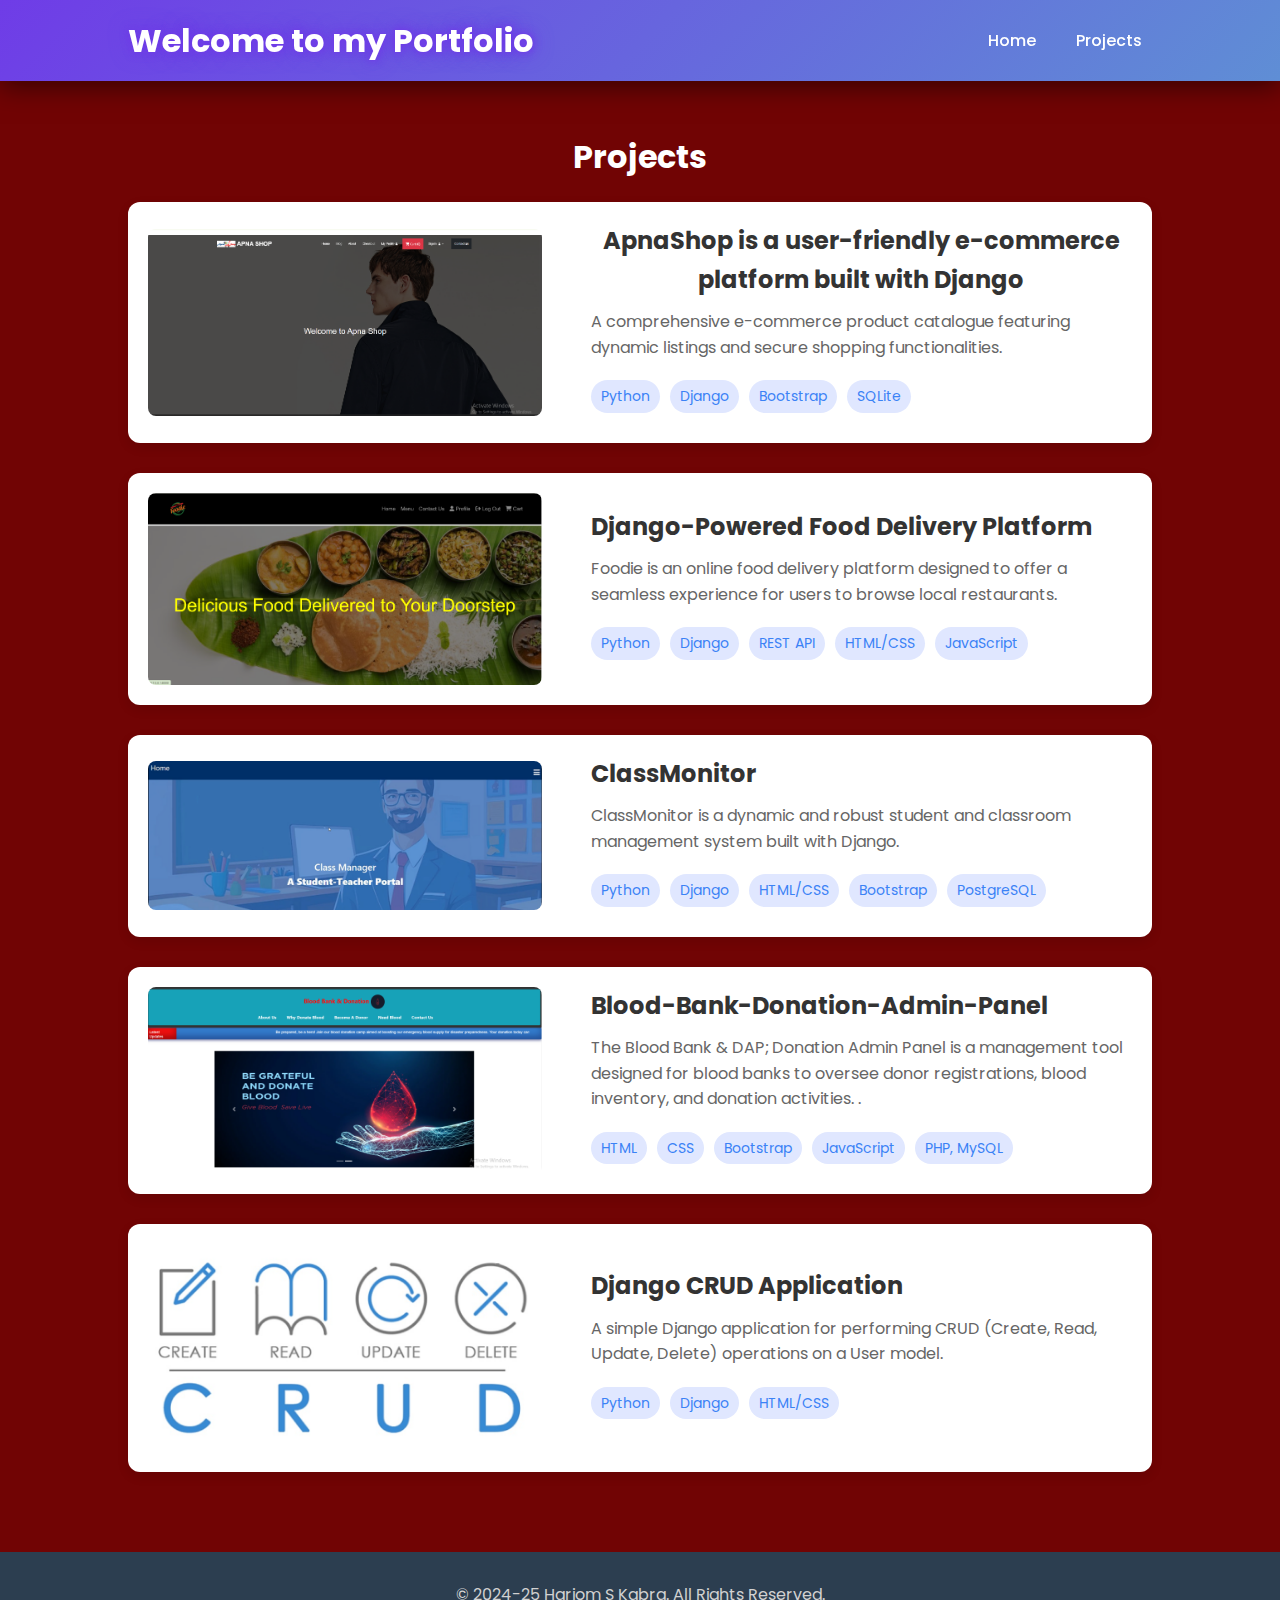
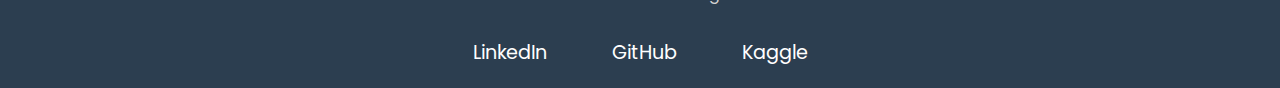
<file: Project.html>
<!DOCTYPE html>
<html lang="en">
<head>
    <meta charset="UTF-8">
    <meta name="viewport" content="width=device-width, initial-scale=1.0">
    <title>Hariom Kabra</title>
    <link rel="stylesheet" href="Home_style.css"> <!-- Link to your CSS file -->
    <link rel="stylesheet" href="Projects_Style.css">
    <link href='https://fonts.googleapis.com/css?family=Poppins' rel='stylesheet'>
</head>
<body>

    <!-- Header Section -->
    <header>
        <div class="header_container">
            <h1 class="logo">Welcome to my Portfolio</h1>
            <nav>
                <ul class="nav-links">
                    <li><a href="index.html">Home</a></li>
                    <!-- <li><a href="#about">About</a></li> -->
                    <li><a href="Project.html">Projects</a></li>
                    <!-- <li><a href="#skills">Skills</a></li> -->
                    <!-- <li><a href="#contact">Contact</a></li> -->
                </ul>
                <div class="hamburger">
                    <span class="bar"></span>
                    <span class="bar"></span>
                    <!-- <span class="bar"></span> -->
                </div>
            </nav>
        </div>
    </header>

    <!-- Projects Section -->
    <section id="projects">
        <div class="container">
            <h2>Projects</h2>
            <a href="https://github.com/Hariomkabra/ApnaShop-Platform" class="project-card" target="_blank">
                <img src="assets/apnashop.png" alt="ApnaShop-Platform"> 
                <div class="project-content">
                    <h3> ApnaShop is a user-friendly e-commerce platform built with Django</h3>
                    <p>A comprehensive e-commerce product catalogue featuring dynamic listings and secure shopping functionalities.</p>
                    <div class="tags">
                        <span>Python</span>
                        <span>Django</span>
                        <span>Bootstrap</span>
                        <span>SQLite </span>
                    </div>
                </div>
            </a>
            
            <a href="https://github.com/Hariomkabra/Online-Foodie" class="project-card" target="_blank">
                <img src="assets/foodis.png" alt="Django-Powered Food Delivery Platform"> 
                <div class="project-content">
                    <h3>Django-Powered Food Delivery Platform </h3>
                    <p>Foodie is an online food delivery platform designed to offer a seamless experience for users to browse local restaurants.</p>
                    <div class="tags">
                        <span>Python</span>
                        <span>Django</span>
                        <span>REST API</span>
                        <span>HTML/CSS</span>
                        <span>JavaScript</span>
                    </div>
                </div>
            </a>
            
    
            <a href="https://github.com/Hariomkabra/ClassMonitor" class="project-card" target="_blank">
                <img src="assets/classmonitor.PNG" alt="ClassMonitor"> <!-- Update the image source with your actual image -->
                <div class="project-content">
                    <h3>ClassMonitor </h3>
                    <p>ClassMonitor is a dynamic and robust student and classroom management system built with Django.</p>
                    <div class="tags">
                        <span>Python</span>
                        <span>Django </span>
                        <span>HTML/CSS</span>
                        <span>Bootstrap</span>
                        <span> PostgreSQL</span>
                    </div>
                </div>
            </a>
            

            <a href="https://github.com/Hariomkabra/Blood-Bank-Donation-Admin-Panel" class="project-card" target="_blank">
                <img src="assets/blood.png" alt="Blood-Bank-Donation-Admin-Panel"> <!-- Update the image source with your actual image -->
                <div class="project-content">
                    <h3>Blood-Bank-Donation-Admin-Panel</h3>
                    <p>The Blood Bank & DAP; Donation Admin Panel is a management tool designed for blood banks to oversee donor registrations, blood inventory, and donation activities. .</p>
                    <div class="tags">

                        <span>HTML</span>
                        <span>CSS</span>
                        <span>Bootstrap</span>
                        <span> JavaScript</span>
                        <span>PHP, MySQL</span>
                    </div>
                </div>
            </a>
            
            <a href="https://github.com/Hariomkabra/CRUD" class="project-card" target="_blank">
                <img src="assets/cred1.jpg" alt="Django CRUD Application" > <!-- Update the image source with your actual image -->
                <div class="project-content">
                    <h3>Django CRUD Application</h3>
                    <p>A simple Django application for performing CRUD (Create, Read, Update, Delete) operations on a User model. </p>
                    <div class="tags">
                        <span>Python</span>
                        <span>Django</span>
                        <span>HTML/CSS</span>
                        
                    </div>
                </div>
            </a>

        </div>
    </section>
    
    
    

    <!-- Footer Section -->
    <footer>
        <div class="container">
            <p>&copy; 2024-25 Hariom S Kabra. All Rights Reserved.</p>
            <ul class="socials">
                <li><a href="https://www.linkedin.com/in/hariom-kabra-7b4a6122a/" target="_blank">LinkedIn</a></li>
                <li><a href="https://github.com/Hariomkabra" target="_blank">GitHub</a></li>
                <li><a href="https://www.kaggle.com/hariomsurajkabra" target="_blank">Kaggle</a></li>
            </ul>
        </div>
    </footer>
    
  
    <!-- Link to external JavaScript file -->
    <script src="header_toggle.js"></script>
</body>
</html>
</file>
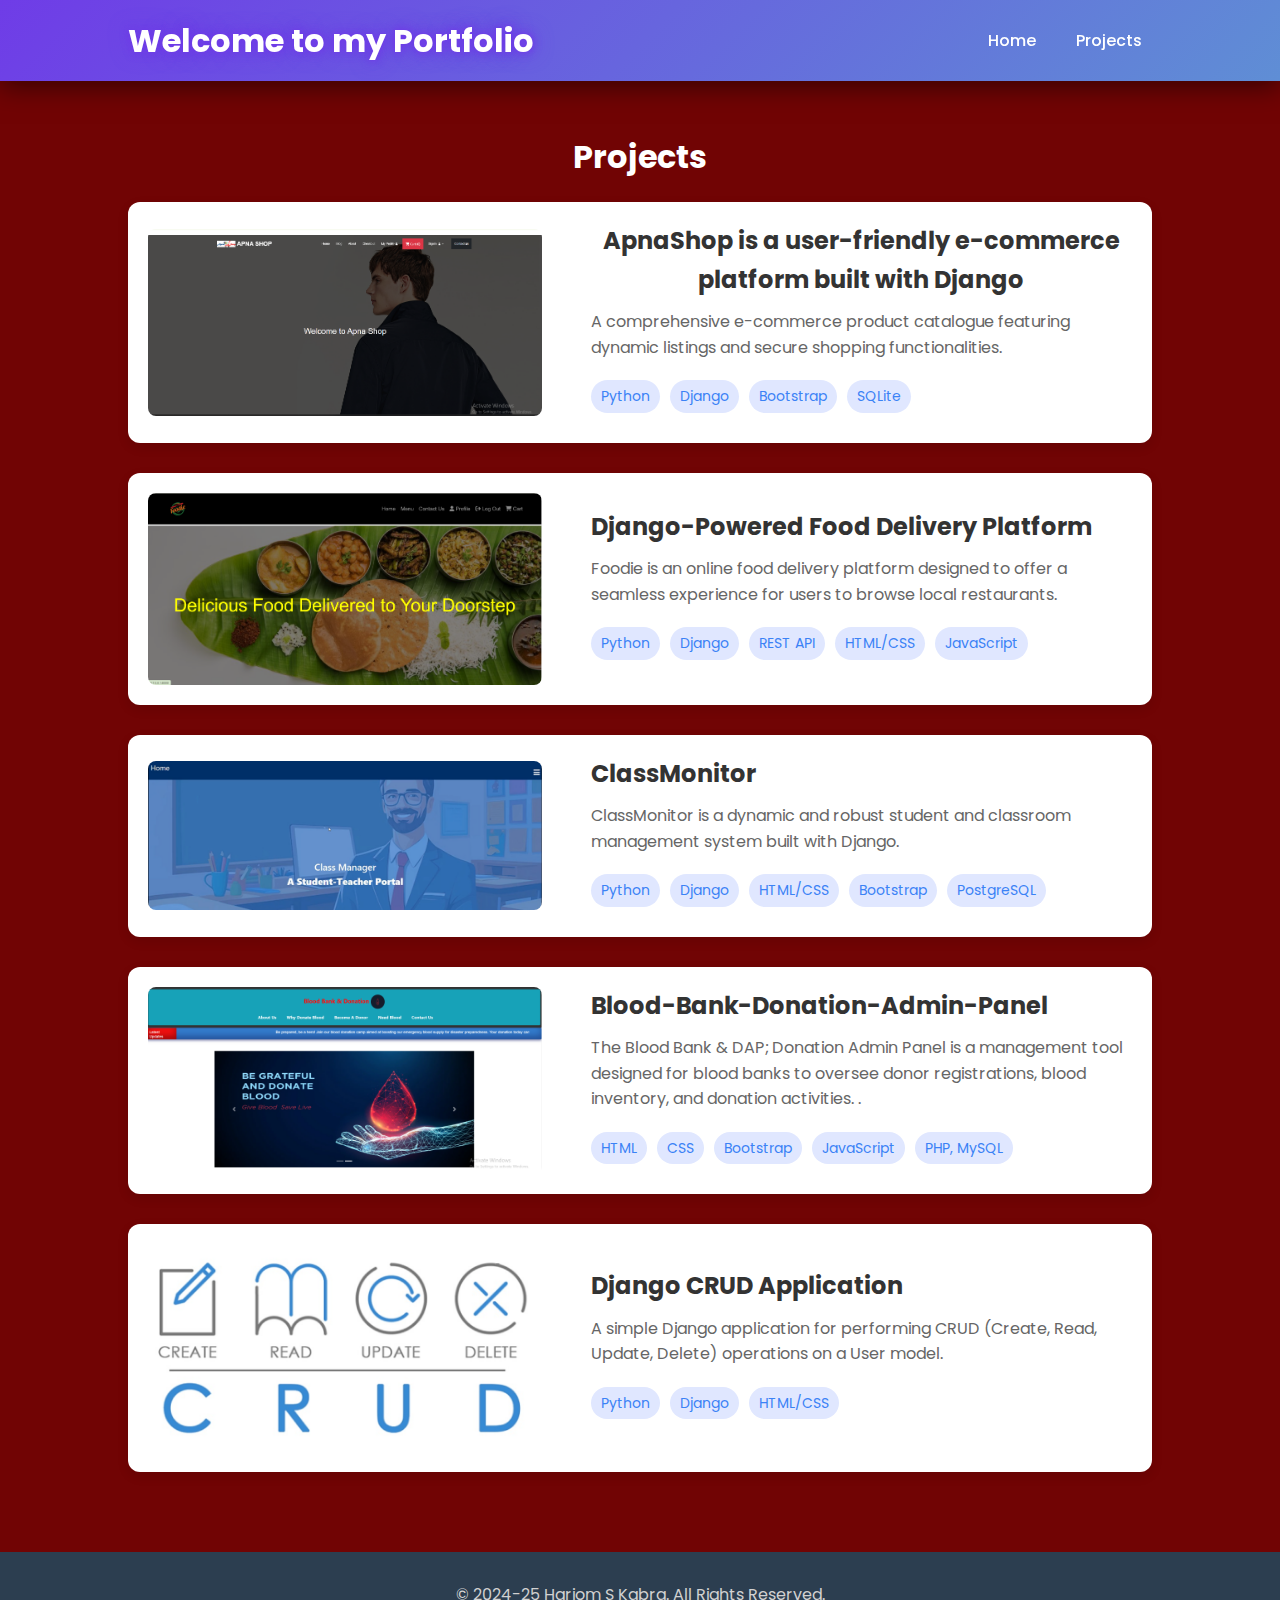
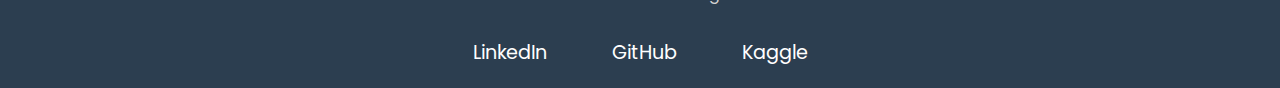
<file: HariomKabra/Project.html>
<!DOCTYPE html>
<html lang="en">
<head>
    <meta charset="UTF-8">
    <meta name="viewport" content="width=device-width, initial-scale=1.0">
    <title>Hariom Kabra</title>
    <link rel="stylesheet" href="Home_style.css"> <!-- Link to your CSS file -->
    <link rel="stylesheet" href="Projects_Style.css">
    <link href='https://fonts.googleapis.com/css?family=Poppins' rel='stylesheet'>
</head>
<body>

    <!-- Header Section -->
    <header>
        <div class="header_container">
            <h1 class="logo">Welcome to my Portfolio</h1>
            <nav>
                <ul class="nav-links">
                    <li><a href="index.html">Home</a></li>
                    <!-- <li><a href="#about">About</a></li> -->
                    <li><a href="Project.html">Projects</a></li>
                    <!-- <li><a href="#skills">Skills</a></li> -->
                    <!-- <li><a href="#contact">Contact</a></li> -->
                </ul>
                <div class="hamburger">
                    <span class="bar"></span>
                    <span class="bar"></span>
                    <!-- <span class="bar"></span> -->
                </div>
            </nav>
        </div>
    </header>

    <!-- Projects Section -->
    <section id="projects">
        <div class="container">
            <h2>Projects</h2>
            <a href="https://github.com/Hariomkabra/ApnaShop-Platform" class="project-card" target="_blank">
                <img src="assets/apnashop.png" alt="ApnaShop-Platform"> 
                <div class="project-content">
                    <h3> ApnaShop is a user-friendly e-commerce platform built with Django</h3>
                    <p>A comprehensive e-commerce product catalogue featuring dynamic listings and secure shopping functionalities.</p>
                    <div class="tags">
                        <span>Python</span>
                        <span>Django</span>
                        <span>Bootstrap</span>
                        <span>SQLite </span>
                    </div>
                </div>
            </a>
            
            <a href="https://github.com/Hariomkabra/Online-Foodie" class="project-card" target="_blank">
                <img src="assets/foodis.png" alt="Django-Powered Food Delivery Platform"> 
                <div class="project-content">
                    <h3>Django-Powered Food Delivery Platform </h3>
                    <p>Foodie is an online food delivery platform designed to offer a seamless experience for users to browse local restaurants.</p>
                    <div class="tags">
                        <span>Python</span>
                        <span>Django</span>
                        <span>REST API</span>
                        <span>HTML/CSS</span>
                        <span>JavaScript</span>
                    </div>
                </div>
            </a>
            
    
            <a href="https://github.com/Hariomkabra/ClassMonitor" class="project-card" target="_blank">
                <img src="assets/classmonitor.PNG" alt="ClassMonitor"> <!-- Update the image source with your actual image -->
                <div class="project-content">
                    <h3>ClassMonitor </h3>
                    <p>ClassMonitor is a dynamic and robust student and classroom management system built with Django.</p>
                    <div class="tags">
                        <span>Python</span>
                        <span>Django </span>
                        <span>HTML/CSS</span>
                        <span>Bootstrap</span>
                        <span> PostgreSQL</span>
                    </div>
                </div>
            </a>
            

            <a href="https://github.com/Hariomkabra/Blood-Bank-Donation-Admin-Panel" class="project-card" target="_blank">
                <img src="assets/blood.png" alt="Blood-Bank-Donation-Admin-Panel"> <!-- Update the image source with your actual image -->
                <div class="project-content">
                    <h3>Blood-Bank-Donation-Admin-Panel</h3>
                    <p>The Blood Bank & DAP; Donation Admin Panel is a management tool designed for blood banks to oversee donor registrations, blood inventory, and donation activities. .</p>
                    <div class="tags">

                        <span>HTML</span>
                        <span>CSS</span>
                        <span>Bootstrap</span>
                        <span> JavaScript</span>
                        <span>PHP, MySQL</span>
                    </div>
                </div>
            </a>
            
            <a href="https://github.com/Hariomkabra/CRUD" class="project-card" target="_blank">
                <img src="assets/cred1.jpg" alt="Django CRUD Application" > <!-- Update the image source with your actual image -->
                <div class="project-content">
                    <h3>Django CRUD Application</h3>
                    <p>A simple Django application for performing CRUD (Create, Read, Update, Delete) operations on a User model. </p>
                    <div class="tags">
                        <span>Python</span>
                        <span>Django</span>
                        <span>HTML/CSS</span>
                        
                    </div>
                </div>
            </a>

        </div>
    </section>
    
    
    

    <!-- Footer Section -->
    <footer>
        <div class="container">
            <p>&copy; 2024-25 Hariom S Kabra. All Rights Reserved.</p>
            <ul class="socials">
                <li><a href="https://www.linkedin.com/in/hariom-kabra-7b4a6122a/" target="_blank">LinkedIn</a></li>
                <li><a href="https://github.com/Hariomkabra" target="_blank">GitHub</a></li>
                <li><a href="https://www.kaggle.com/hariomsurajkabra" target="_blank">Kaggle</a></li>
            </ul>
        </div>
    </footer>
    
  
    <!-- Link to external JavaScript file -->
    <script src="header_toggle.js"></script>
</body>
</html>
</file>
<file: Home_style.css>
/* Custom scrollbar styles for Chrome, Safari, and Edge */
::-webkit-scrollbar {
    width: 12px;              /* Width of the scrollbar */
}

::-webkit-scrollbar-track {
    background: #1475d6;      /* Background of the track */
    border-radius: 10px;      /* Round the track edges */
}

::-webkit-scrollbar-thumb {
    background-color: #3498db; /* Color of the draggable part */
    border-radius: 10px;       /* Rounded edges on the thumb */
    border: 3px solid #2c3e50; /* Space between the thumb and the edge */
}

::-webkit-scrollbar-thumb:hover {
    background-color: #2980b9; /* Darker on hover */
}


/* Base styles */
* {
    margin: 0;
    padding: 0;
    box-sizing: border-box;
}

body {
    font-family: Poppins;
    line-height: 1.6;
    background-color: #f4f4f9;
}

.container {
    width: 90%;
    margin: 0 auto;
    max-width: 1200px;
}
/* Header */
/* Sticky Header Styles with Glow */
header {
    position: sticky;
    top: 0;
    z-index: 999;
    background: linear-gradient(135deg, #5f8ed5, #6f3ce7);
    padding: 15px 0;
    box-shadow: 0px 4px 20px rgba(0, 0, 0, 0.3);
    transition: background 0.5s ease, box-shadow 0.5s ease;
}

header:hover {
    background: linear-gradient(135deg, #6f3ce7, #5f8ed5);
    box-shadow: 0px 6px 25px rgba(0, 0, 0, 0.5);
}

/* Header Container */
.header_container {
    display: flex;
    justify-content: space-between;
    align-items: center;
    width: 80%;
    margin: 0 auto;
}

/* Logo with Neon Glow Effect */
h1.logo {
    font-size: 2rem;
    font-weight: bold;
    color: #fff;
    text-shadow: 0 0 5px #6f3ce7, 0 0 10px #6f3ce7, 0 0 20px #6f3ce7;
    transition: text-shadow 0.5s ease;
}

h1.logo:hover {
    text-shadow: 0 0 10px #ff6f61, 0 0 20px #ff6f61, 0 0 30px #ff6f61;
}

/* Navigation Links with Animated Hover Effects */
.nav-links {
    list-style: none;
    display: flex;
    align-items: center;
}

.nav-links li {
    margin-left: 20px;
    position: relative;
}

.nav-links li a {
    text-decoration: none;
    color: #fff;
    font-size: 1rem;
    font-weight: 500;
    padding: 5px 10px;
    position: relative;
    overflow: hidden;
    transition: all 0.3s ease;
}

.nav-links li a::before,
.nav-links li a::after {
    content: '';
    position: absolute;
    width: 100%;
    height: 2px;
    background: linear-gradient(90deg, #ff6f61, #6f3ce7);
    transition: transform 0.5s ease;
    transform: scaleX(0);
}

.nav-links li a::before {
    top: 0;
    left: 0;
    transform-origin: left;
}

.nav-links li a::after {
    bottom: 0;
    right: 0;
    transform-origin: right;
}

.nav-links li a:hover::before,
.nav-links li a:hover::after {
    transform: scaleX(1);
}

.nav-links li a:hover {
    color: #ff6f61;
    transform: scale(1.2) rotate(2deg);
    text-shadow: 0px 4px 6px rgba(0, 0, 0, 0.2);
}

/* 3D Hover Effect */
.nav-links li a:hover {
    perspective: 500px;
    transform: rotateX(10deg) rotateY(10deg) scale(1.2);
}

/* Typing Animation with Flickering Neon Effect */
.typing-animation {
    display: inline-block;
    overflow: hidden;
    white-space: nowrap;
    border-right: 3px solid #fff;
    color: #fff;
    font-size: 1.5rem;
    animation: typing 3s steps(30, end), blink 0.5s step-end infinite, neon-glow 2s infinite;
}

@keyframes typing {
    from {
        width: 0;
    }
    to {
        width: 100%;
    }
}

@keyframes blink {
    50% {
        border-color: transparent;
    }
}

@keyframes neon-glow {
    0%, 100% {
        text-shadow: 0 0 5px #6f3ce7, 0 0 10px #6f3ce7, 0 0 20px #6f3ce7;
    }
    50% {
        text-shadow: 0 0 10px #ff6f61, 0 0 20px #ff6f61, 0 0 30px #ff6f61;
    }
}

/* Hamburger Menu for Mobile */
.hamburger {
    display: none;
    flex-direction: column;
    cursor: pointer;
}

.hamburger .bar {
    width: 30px;
    height: 4px;
    background-color: #fff;
    margin: 4px 0;
    border-radius: 2px;
    transition: all 0.3s ease;
}

.hamburger:hover .bar {
    background: linear-gradient(90deg, #ff6f61, #6f3ce7);
    transform: scale(1.2);
}

/* Media Query for Mobile */
@media (max-width: 768px) {
    .nav-links {
        display: none;
        flex-direction: column;
        background-color: rgba(31, 41, 55, 0.95);
        position: absolute;
        top: 100%;
        right: 0;
        width: 100%;
        padding: 10px 0;
    }

    .nav-links.active {
        display: flex;
        animation: slideIn 0.5s ease forwards;
    }

    .hamburger {
        display: flex;
    }
}

/* Slide-in Animation for Mobile Menu */
@keyframes slideIn {
    from {
        opacity: 0;
        transform: translateY(-20px);
    }
    to {
        opacity: 1;
        transform: translateY(0);
    }
}

/* Smooth Scrolling */
html {
    scroll-behavior: smooth;
}


/* Hero Section */
.hero {
    background: url('assets/home01.jpg') no-repeat center center/cover;
    background-color: #2c3e50; /* Fallback color */
    color: #fff;
    height: 100vh; /* Full screen height */
    display: flex;
    align-items: center;
    justify-content: center; /* Centering the content */
    text-align: center; /* Centering the text */
    padding: 0 10%; /* Add some padding for desktop */
    position: relative;
    box-sizing: border-box;
    overflow: hidden; /* Ensure nothing overflows */
    animation: backgroundMovement 20s ease-in-out infinite, parallaxEffect 10s linear infinite;
}

/* Background Movement and Parallax Effect */
@keyframes backgroundMovement {
    0% { background-position: center center; transform: scale(1); }
    50% { background-position: 50% 50%; transform: scale(1.2); }
    100% { background-position: center center; transform: scale(1); }
}

@keyframes parallaxEffect {
    0% { background-position: center 0%; }
    100% { background-position: center 100%; }
}

/* Hero Title (Main Heading) */
.hero h1 {
    font-size: 6rem; /* Extremely large heading */
    line-height: 1.1;
    margin-bottom: 20px;
    text-transform: uppercase;
    letter-spacing: 5px;
    font-weight: 800;
    opacity: 0;
    animation: fadeInZoom 3s ease-out forwards, slideInLeft 3s ease-out 1s, textReveal 3s ease-in-out 2s;
    color: #fff;
    text-shadow: 3px 3px 20px rgba(0, 0, 0, 0.8); /* Heavy shadow for dramatic effect */
}

/* Hero Subtitle */
.hero-subtitle {
    font-size: 2rem;
    margin-bottom: 30px;
    opacity: 0;
    animation: fadeIn 2s 1s ease-out forwards, slideInLeft 2s ease-out 1.5s, blurEffect 3s ease-in-out 2.5s;
    color: rgba(255, 255, 255, 0.9); /* Slight transparency */
    max-width: 600px;
    text-shadow: 2px 2px 15px rgba(0, 0, 0, 0.5);
    margin-left: auto;
    margin-right: auto; /* Center the subtitle */
}

/* Hero Paragraph */
.hero p {
    font-size: 1.5rem;
    margin-bottom: 30px;
    max-width: 700px;
    line-height: 1.8;
    opacity: 0;
    animation: fadeIn 3s 1.5s ease-out forwards, slideInLeft 3s ease-out 3s, textReveal 3s ease-in-out 3s;
    margin-left: auto;
    margin-right: auto; /* Center the paragraph */
}

/* Button Styling */
.hero .btn {
    display: inline-block;
    padding: 20px 40px;
    background-color: #e74c3c; /* Bright red color */
    color: #fff;
    text-decoration: none;
    border-radius: 10px;
    font-size: 1.4rem;
    font-weight: 700;
    margin-top: 30px;
    text-transform: uppercase;
    letter-spacing: 2px;
    transition: all 0.4s ease-in-out;
    z-index: 2; /* Ensure button is above overlay */
    animation: floatingButton 2s ease-in-out infinite, pulseEffect 3s ease-in-out infinite;
}

/* Button Hover Effects */
.hero .btn:hover {
    background-color: #f39c12;
    transform: scale(1.15); /* Grow effect */
    box-shadow: 0 20px 40px rgba(0, 0, 0, 0.5); /* Deep shadow */
    color: #2c3e50; /* Darker text on hover */
    animation: pulseEffect 1s ease-in-out infinite;
}

/* Hover effect on the Hero section */
.hero:hover::before {
    background: rgba(0, 0, 0, 0.8); /* Darken background dramatically on hover */
    transform: scale(1.05);
    transition: all 0.5s ease-out;
}

/* Animations */
@keyframes fadeInZoom {
    0% { opacity: 0; transform: scale(0.8); }
    100% { opacity: 1; transform: scale(1); }
}

@keyframes fadeIn {
    0% { opacity: 0; }
    100% { opacity: 1; }
}

@keyframes slideInLeft {
    0% { transform: translateX(-100%); }
    100% { transform: translateX(0); }
}

@keyframes textReveal {
    0% { 
        opacity: 0; 
        transform: scale(0.5) translateY(50px); 
    }
    100% { 
        opacity: 1; 
        transform: scale(1) translateY(0); 
    }
}

@keyframes blurEffect {
    0% { 
        opacity: 0; 
        filter: blur(5px); 
    }
    100% { 
        opacity: 1; 
        filter: blur(0px); 
    }
}

/* Floating Button Animation */
@keyframes floatingButton {
    0% { transform: translateY(0); }
    50% { transform: translateY(-15px); }
    100% { transform: translateY(0); }
}

@keyframes pulseEffect {
    0% { transform: scale(1); }
    50% { transform: scale(1.05); }
    100% { transform: scale(1); }
}

/* Media Query for Tablets and Smaller Devices */
@media (max-width: 768px) {
    .hero {
        padding-left: 5%;
        padding-right: 5%;
        justify-content: center;
    }

    .hero h1 {
        font-size: 4rem; /* Smaller heading for tablets */
        text-align: center;
    }

    .hero-subtitle {
        font-size: 1.5rem;
        text-align: center;
    }

    .hero p {
        font-size: 1.2rem;
        text-align: center;
    }

    .hero .btn {
        font-size: 1.2rem;
        padding: 16px 30px;
    }
}

/* Media Query for Mobile Devices */
@media (max-width: 480px) {
    .hero {
        padding-left: 5%;
        padding-right: 5%;
        justify-content: center;
    }

    .hero h1 {
        font-size: 2.5rem; /* Smaller heading for mobile */
        text-align: center;
    }

    .hero-subtitle {
        font-size: 1.2rem;
        text-align: center;
    }

    .hero p {
        font-size: 1rem;
    }

    .hero .btn {
        font-size: 1.1rem;
        padding: 14px 28px;
    }
}



/* About Section */

/* About Section with Color Changing Background */
.about-section {
    padding: 60px 0;
    background: linear-gradient(120deg, #ff9a9e, #fad0c4, #fbc2eb, #a1c4fd, #c2e9fb);
    background-size: 400% 400%; /* Enlarge background for smooth animation */
    animation: colorShift 10s ease infinite; /* Color shift animation */
}

/* Keyframes for Color Shift Animation */
@keyframes colorShift {
    0% {
        background-position: 0% 50%;
    }
    25% {
        background-position: 50% 50%;
    }
    50% {
        background-position: 100% 50%;
    }
    75% {
        background-position: 50% 50%;
    }
    100% {
        background-position: 0% 50%;
    }
}




.about-section {
    padding: 60px 0;
    background-color: #fdfeff;
}

.about-content {
    display: flex;
    justify-content: space-between;
    align-items: center;
    flex-wrap: wrap;  /* To make it responsive */
    gap: 20px;
}

.about-section .container{
    text-align: left;
    justify-content: flex-start;
}

.about-text {
    flex: 1;
    max-width: 600px;
}



.about-text h3 {
    /* text-align: left; */
    font-size: 2rem;
    font-weight: bold;
    margin-bottom: 20px;
}

.about-text p {
    font-size: 1rem;
    line-height: 1.6;
    margin-bottom: 20px;
    text-align: justify;
}

/* Button Style */
.about-text a.btn {
    background-color: #28a745;          
    color: #fff;                        
    padding: 12px 24px;                 
    text-decoration: none;              
    border-radius: 8px;                 
    font-size: 1.1rem;                  
    transition: all 0.3s ease;         
    box-shadow: 0 4px 8px rgba(0, 0, 0, 0.1); 
    display: inline-block;
    position: relative;
    overflow: hidden;
}



/* Hover Effect with Pulse Animation */
.about-text a.btn:hover {
    background-color: #218838;         
    transform: scale(1.05);             
    box-shadow: 0 6px 12px rgba(0, 0, 0, 0.2); 
    animation: pulse 0.8s infinite;     /* Adding pulse animation */
}

/* Focus Effect (for accessibility) */
.about-text a.btn:focus {
    outline: none;                     
    border: 2px solid #218838;         
    box-shadow: 0 0 0 3px rgba(34, 193, 195, 0.5); 
}

/* Active State (when button is clicked) */
.about-text a.btn:active {
    transform: scale(0.98);             
    background-color: #1e7e34;           
    box-shadow: 0 4px 8px rgba(0, 0, 0, 0.1); 
}

/* Pulse animation for hover state */
@keyframes pulse {
    0% {
        transform: scale(1.05);
    }
    50% {
        transform: scale(1.1);  /* Slightly increase the scale for the pulse effect */
    }
    100% {
        transform: scale(1.05);
    }
}

/* Animated underline effect */
.about-text a.btn:after {
    content: ''; 
    position: absolute;
    bottom: 0;
    left: 50%;
    width: 0;
    height: 2px;
    background-color: #fff;
    transition: width 0.3s ease, left 0.3s ease;
}

.about-text a.btn:hover:after {
    width: 100%;   /* Underline expands on hover */
    left: 0;
}

/* New Bounce Animation */
@keyframes bounce {
    0%, 100% {
        transform: translateY(0);  
    }
    50% {
        transform: translateY(-8px); /* Bounce effect */
    }
}

/* Apply Bounce animation to the button */
.about-text a.btn:hover {
    animation: bounce 0.6s ease infinite; /* Trigger bounce animation on hover */
}

/* Scaling Effect on Focus */
.about-text a.btn:focus {
    animation: scaleFocus 0.4s ease-out; /* Trigger scale effect when focused */
}

/* Focus scaling animation */
@keyframes scaleFocus {
    0% {
        transform: scale(1);
    }
    100% {
        transform: scale(1.1);
    }
}


/* About Image */
.about-image {
    flex: 1;
    max-width: 400px; /* Reduced width to make it appear narrow */
    margin: 0 auto; /* Center the image */
}

.about-image img {
    width: 100%; /* Ensure the image fills the available width */
    height: 500px; /* Fixed height to make it longer */
    object-fit: cover; /* Ensures the image covers the area without distortion */
    border-radius: 10px;
    display: block;
}


/* Responsive Design */
@media (max-width: 768px) {
    .about-content {
        flex-direction: column;
        text-align: center;
    }

    .about-image {
        margin-top: 20px;
    }

    .about-text {
        text-align: center;
    }
}


/* Card Section */

/* Wave Heading */
.wave-heading {
    display: flex;
    justify-content: center;
    align-items: center;
    gap: 10px; /* Space between words */
    font-size: 2rem;
    color: #fff;
    text-shadow: 1px 1px 3px rgba(0, 0, 0, 0.3);
  }
  
  /* Individual Word Animation */
  .wave-heading span {
    display: inline-block;
    animation: wave 2s infinite ease-in-out;
  }
  
  /* Animation Keyframes */
  @keyframes wave {
    0%, 100% {
      transform: translateY(0); /* Original position */
    }
    50% {
      transform: translateY(-15px); /* Move up */
    }
  }
  
  /* Add Delay for Each Word */
  .wave-heading span:nth-child(1) {
    animation-delay: 0s;
  }
  .wave-heading span:nth-child(2) {
    animation-delay: 0.2s;
  }
  .wave-heading span:nth-child(3) {
    animation-delay: 0.4s;
  }
  .wave-heading span:nth-child(4) {
    animation-delay: 0.6s;
  }
  .wave-heading span:nth-child(5) {
    animation-delay: 0.8s;
  }
  .wave-heading span:nth-child(6) {
    animation-delay: 1s;
  }
  .wave-heading span:nth-child(7) {
    animation-delay: 1.2s;
  }
  .wave-heading span:nth-child(8) {
    animation-delay: 1.4s;
  }
  
.cards-section {
    padding: 60px 0;
    background: linear-gradient(-45deg, #ff9a9e, #fad0c4, #fbc2eb, #8fd3f4);
    background-size: 400% 400%;
    animation: gradientAnimation 10s ease infinite;
    text-align: center; /* Center align the entire section */
  }
  
  .cards-section .container {
    text-align: center;
  }
  
  .cards-section h3 {
    font-size: 2rem;
    margin-bottom: 40px;
    font-weight: bold;
    color: #fff; /* White text for contrast */
    text-shadow: 1px 1px 3px rgba(0, 0, 0, 0.3); /* Add subtle shadow */
  }
  
  .cards {
    display: flex;
    justify-content: center; /* Center the cards horizontally */
    align-items: center; /* Center the cards vertically */
    gap: 40px;
    flex-wrap: wrap;
  }
  
  .card-link {
    text-decoration: none;
    color: inherit;
    flex-grow: 1;
  }
  
  .card {
    background-color: #fff;
    border-radius: 12px;
    box-shadow: 0 6px 20px rgba(0, 0, 0, 0.2);
    max-width: 280px;
    min-height: 340px;
    text-align: center;
    transition: transform 0.4s ease, box-shadow 0.4s ease;
    overflow: hidden;
    display: flex;
    flex-direction: column;
    justify-content: space-between;
  }
  
  .card:hover {
    transform: translateY(-15px) scale(1.05);
    box-shadow: 0 12px 30px rgba(0, 0, 0, 0.3);
  }
  
  .card img {
    width: 100%;
    height: 180px;
    object-fit: cover;
    border-bottom: 3px solid #ff9a9e; /* Add a colored border for distinction */
  }
  
  .card-content {
    padding: 20px;
  }
  
  .card h4 {
    font-size: 1.2rem;
    margin-bottom: 10px;
    font-weight: bold;
    color: #333; /* Darker text for readability */
  }
  
  .card p {
    color: #555;
    font-size: 0.95rem;
  }
  
  /* Responsive Design */
@media (max-width: 768px) {
  .cards {
    flex-direction: column; /* Stack cards vertically */
    align-items: center; /* Center-align the cards */
    gap: 20px; /* Add space between cards */
    padding: 10px; /* Add padding for proper spacing */
  }

  .card {
    width: 90%; /* Ensure cards take up most of the screen width */
    max-width: 350px; /* Limit card width for better readability */
    box-shadow: 0 4px 15px rgba(0, 0, 0, 0.2); /* Subtle shadow adjustment */
  }

  .card img {
    height: auto; /* Adjust the height to maintain aspect ratio */
    border-bottom: 2px solid #ff9a9e; /* Keep border styling */
  }
}

/* For even smaller screens (optional) */
@media (max-width: 480px) {
  .card {
    width: 95%; /* Further increase card width on very small screens */
    padding: 15px; /* Add internal padding for better appearance */
  }

  .card img {
    height: 150px; /* Restrict height for very small screens */
  }
}

  
  /* Background Animation */
  @keyframes gradientAnimation {
    0% {
      background-position: 0% 50%;
    }
    50% {
      background-position: 100% 50%;
    }
    100% {
      background-position: 0% 50%;
    }
  }
  

 /* Skills Section with Animated Background */
#skills {
    background: linear-gradient(120deg, #f9f9f9, #e0f7fa, #fbe9e7, #ede7f6);
    background-size: 400% 400%; /* Expand background for smooth animation */
    animation: skillsBgAnimation 8s ease infinite; /* Infinite animation */
    padding: 50px 0;
    position: center; /* Needed for adding effects or overlays */
    z-index: 1;
    text-align: center
}

/* Keyframes for background color animation */
@keyframes skillsBgAnimation {
    0% {
        background-position: 0% 50%;
    }
    25% {
        background-position: 50% 50%;
    }
    50% {
        background-position: 100% 50%;
    }
    75% {
        background-position: 50% 50%;
    }
    100% {
        background-position: 0% 50%;
    }
}

/* Optional Overlay Effect for Subtle Patterns */
#skills::before {
    content: "";
    position: absolute;
    top: 0;
    left: 0;
    width: 100%;
    height: 100%;
    background: rgba(255, 255, 255, 0.1); /* Light overlay */
    pointer-events: none; /* Allows interaction with content below */
    z-index: 2; /* Renders above the background but below content */
}

/* Skills Heading Enhancement */
.skills-heading {
    margin-bottom: 20px;
    font-size: 28px;
    color: #ffffff;
    background-color: #007bff;
    padding: 12px;
    border-radius: 8px;
    display: inline-block;
    transition: transform 0.3s ease, background-color 0.3s ease;
    box-shadow: 0 4px 6px rgba(0, 0, 0, 0.2);
    position: relative;
    overflow: hidden;
    z-index: 3; /* Ensures it appears above overlays */
}

.skills-heading:hover {
    transform: scale(1.1);
    background-color: #0056b3;
    box-shadow: 0 6px 10px rgba(0, 0, 0, 0.3);
}

.skills-heading::before {
    content: "";
    position: absolute;
    width: 100%;
    height: 3px;
    background-color: #ffffff;
    bottom: 0;
    left: 0;
    transform: scaleX(0);
    transform-origin: bottom right;
    transition: transform 0.4s ease;
}

.skills-heading:hover::before {
    transform: scaleX(1);
    transform-origin: bottom left;
}

/* Skills Grid */
.skills-grid {
    display: flex;
    flex-wrap: wrap;
    justify-content: center;
}

.skill-item {
    background-color: #fff;
    border-radius: 12px;
    padding: 20px;
    margin: 10px;
    width: 100px; /* Reduced width */
    text-align: center;
    box-shadow: 0 4px 6px rgba(0, 0, 0, 0.1);
    transition: transform 0.3s ease;
}

.skill-item:hover {
    transform: scale(1.1);
}

/* Adjusted Image Size */
.skill-item img {
    width: 50px; /* Reduced size */
    height: 50px; /* Reduced size */
    margin-bottom: 10px; /* Add spacing below the image */
}

.skill-item p {
    margin-top: 10px;
    font-size: 14px; /* Adjusted font size for smaller cards */
    color: #333;
}

/* Responsive Design */
@media (max-width: 768px) {
    .skills-grid {
        flex-direction: column;
        align-items: center;
    }
}

/* Contact Section with Animated Background */
#contact {
    background: linear-gradient(120deg, #f4f4f9, #e0f7fa, #fbe9e7, #ede7f6);
    background-size: 400% 400%; /* Expand background for smooth animation */
    animation: contactBgAnimation 10s ease infinite; /* Infinite animation */
    padding: 40px 0;
    text-align: center;
    position: relative; /* Needed for adding effects or overlays */
}

/* Keyframes for background color animation */
@keyframes contactBgAnimation {
    0% {
        background-position: 0% 50%;
    }
    25% {
        background-position: 50% 50%;
    }
    50% {
        background-position: 100% 50%;
    }
    75% {
        background-position: 50% 50%;
    }
    100% {
        background-position: 0% 50%;
    }
}

/* Optional Overlay Effect for Subtle Patterns */
#contact::before {
    content: "";
    position: absolute;
    top: 0;
    left: 0;
    width: 100%;
    height: 100%;
    background: rgba(255, 249, 249, 0.1); /* Light overlay */
    pointer-events: none; /* Allows interaction with content below */
    z-index: 2; /* Renders above the background but below content */
}

/* Contact Heading */
#contact h2 {
    font-size: 28px;
    margin-bottom: 20px;
    font-weight: bold;
    color: #333;
}

/* Contact Info Styling */
.contact-info {
    font-size: 18px;
    color: #333;
}

.contact-info p {
    margin: 10px 0;
}

/* Contact Info Links */
.contact-info a {
    color: #0066cc;
    text-decoration: none;
    font-weight: bold;
    transition: color 0.3s ease;
}

.contact-info a:hover {
    color: #0055bb;
}

/* Contact Section Responsive Design */
@media (max-width: 768px) {
    #contact {
        padding: 30px 15px;
    }

    .contact-info {
        font-size: 16px;
    }
}


/* Footer */
footer {
    background-color: #333;
    color: #fff;
    padding: 20px;
    text-align: center;
}

footer .socials {
    list-style: none;
    display: flex;
    justify-content: center;
    margin-top: 10px;
}

footer .socials li {
    margin: 0 10px;
}

footer .socials li a {
    color: #fff;
    text-decoration: none;
    font-size: 1.2rem;
}

/* Responsive Styles */
@media (max-width: 768px) {
    header .container {
        flex-direction: column;
        align-items: flex-start;
    }

    header nav ul {
        flex-direction: column;
        align-items: flex-start;
    }

    .hero h2 {
        font-size: 2rem;
    }

    .hero p {
        font-size: 1rem;
    }

    .projects {
        flex-direction: column;
        transition: transform .2s;
    }

    .project {
        width: 100%;
        margin-bottom: 20px;
       
    }
    
}

@media (max-width: 480px) {
    .hero h2 {
        font-size: 1.5rem;
    }

    .hero p {
        font-size: 0.9rem;
    }

    header h1.logo {
        font-size: 1.5rem;
    }

    header nav ul li a {
        font-size: 0.9rem;
    }
}

footer {
    background-color: #2c3e50; /* Dark background */
    padding: 20px 0;
    color: #fff;
    text-align: center;
}

footer .container {
    max-width: 1200px;
    margin: 0 auto;
}

footer p {
    font-size: 16px;
    margin: 0;
    padding: 10px 0;
    color: #d1d1d1;
}

footer .socials {
    list-style: none;
    padding: 0;
    margin: 20px 0 0;
    display: flex;
    justify-content: center;
    gap: 15px;
}

footer .socials li {
    display: inline;
    
}

footer .socials a {
    font-size: 18px;
    text-decoration: none;
    color: #fff;
    padding: 5px 15px;
    border-radius: 8px;

   
    
}



/* LinkedIn specific styling */
footer .socials a.linkedin {
    background-color: #0077b5; /* LinkedIn Blue */
    
    
}

footer .socials a.linkedin:hover {
    transform: scale(1.1);
    background-color: #005983; /* Darker LinkedIn Blue */
}

/* GitHub specific styling */
footer .socials a.github {
    background-color: #333; /* GitHub Black */
}

footer .socials a.github:hover {
    
    background-color: #000; /* Darker GitHub Black */
}

/* Kaggle specific styling */
footer .socials a.kaggle {
    background-color: #20beff; /* Kaggle Blue */
}

footer .socials a.kaggle:hover {
    background-color: #1ca8e3; /* Darker Kaggle Blue */
}
</file>
<file: Projects_Style.css>
/* Projects Section with Background Animation */
#projects {
    background-color: #1D3557; /* Deep Blue for a professional, clean look */
    padding: 50px 0;
    text-align: center;
    position: relative;
    overflow: hidden; /* Ensure animations do not overflow */
}

/* Keyframes for background animation */
@keyframes backgroundAnimation {
    0% {
        background-color: #1D3557; /* Deep Blue */
    }
    25% {
        background-color: #457B9D; /* Soft Sky Blue */
    }
    50% {
        background-color: #A8DADC; /* Light Aqua */
    }
    75% {
        background-color: #F1FAEE; /* Soft Ivory */
    }
    100% {
        background-color: #1D3557; /* Back to Deep Blue */
    }
}

/* Apply animation to the background */
#projects {
    animation: backgroundAnimation 10s infinite alternate; /* Smooth animation with alternate direction */
}

/* Projects Heading */
#projects h2 {
    font-size: 32px;
    margin-bottom: 20px;
    color: #fff;
    font-weight: bold;
}

/* Project Items Styling */
.project-item {
    background-color: #fff;
    border-radius: 12px;
    padding: 20px;
    margin: 15px;
    width: 250px;
    text-align: center;
    box-shadow: 0 4px 6px rgba(0, 0, 0, 0.1);
    transition: transform 0.3s ease, box-shadow 0.3s ease;
    position: relative;
}

.project-item:hover {
    transform: scale(1.05);
    box-shadow: 0 6px 12px rgba(0, 0, 0, 0.2);
}

.project-item img {
    width: 100px;
    height: 100px;
    border-radius: 50%;
    margin-bottom: 10px;
}

.project-item p {
    margin-top: 10px;
    font-size: 16px;
    color: #333;
}

/* Responsive Design for Projects Section */
@media (max-width: 768px) {
    #projects {
        padding: 40px 15px;
    }

    .project-item {
        width: 100%;
        margin: 10px 0;
    }
}

h2 {
    font-size: 36px;
    margin-bottom: 40px;
    color: #333;
    position: relative;
    overflow: hidden;
}

h2::before {
    content: "";
    position: absolute;
    width: 100%;
    height: 2px;
    bottom: 0;
    left: 0;
    background-color: #3b82f6;
    transform: scaleX(0);
    transform-origin: bottom right;
    transition: transform 0.5s ease;
}

h2:hover::before {
    transform: scaleX(1);
    transform-origin: bottom left;
}


.container {
    width: 80%;
    margin: 0 auto;
}


/* Projects Section */
#projects {
    background-color: #710404;
    padding: 50px 0;
    text-align: center;
}

/* Projects Section Heading Styling */
#projects h2 {
    margin-bottom: 20px;
}

/* Projects Heading Box */
.projects-heading {
    font-size: 36px;
    font-weight: bold;
    color: #ffffff;
    background-color: #007bff;
    padding: 12px 20px;
    border-radius: 8px;
    display: inline-block;
    opacity: 0; /* Initially invisible */
    transform: translateY(-20px); /* Start position slightly above */
    animation: fadeInScale 1.2s ease-out forwards, colorChange 3s infinite alternate;
    box-shadow: 0 4px 6px rgba(0, 0, 0, 0.2);
}

/* Keyframes for fade-in and scaling animation */
@keyframes fadeInScale {
    0% {
        opacity: 0;
        transform: translateY(-20px);
    }
    100% {
        opacity: 1;
        transform: translateY(0);
    }
}

/* Keyframes for color-changing animation */
@keyframes colorChange {
    0% {
        color: #ffffff;
        background-color: #007bff;
    }
    25% {
        color: #ffffff;
        background-color: #ff6347; /* Tomato */
    }
    50% {
        color: #ffffff;
        background-color: #1e90ff; /* Dodger Blue */
    }
    75% {
        color: #ffffff;
        background-color: #32cd32; /* Lime Green */
    }
    100% {
        color: #ffffff;
        background-color: #007bff;
    }
}


h2 {
  font-size: 36px;
  font-weight: bold;
  text-align: center;
  color: #333;
  transition: transform 0.3s ease;
}

h2:hover {
  transform: translateY(-10px); /* Bounce effect */
  color: #ff6347; /* Change color on hover */
}


h2 {
    font-size: 36px;
    font-weight: bold;
    text-align: center;
    color: #333;
    transition: transform 0.3s ease;
  }
  
  h2:hover {
    transform: translateY(-10px); /* Bounce effect */
    color: #ff6347; /* Change color on hover */
  }
  

/* Ensure uniform size for the project cards */
.project-card {
    display: flex;
    align-items: center;
    justify-content: space-between;
    background-color: #fff;
    box-shadow: 0 4px 12px rgba(0, 0, 0, 0.1);
    border-radius: 12px;
    margin-bottom: 30px;
    padding: 20px;
    text-decoration: none;
    color: inherit;
    overflow: hidden;
    position: relative;
    transition: transform 0.4s ease, box-shadow 0.4s ease;
}

.project-card:hover {
    transform: scale(1.05);
    box-shadow: 0 6px 12px rgba(0, 0, 0, 0.2);
}

/* Fix image height to ensure all cards are of uniform size */
.project-card img {
    width: 40%;
    height: 100%; /* Make sure the image takes the full height of the card */
    object-fit: cover; /* Maintain aspect ratio and cover the area */
    border-radius: 8px;
}

.project-content {
    width: 55%;
    text-align: left;
}

.project-content h3 {
    font-size: 24px;
    color: #333;
}

.project-content p {
    font-size: 16px;
    color: #666;
    margin-top: 10px;
    margin-bottom: 20px;
}

.tags {
    display: flex;
    flex-wrap: wrap;
}

.tags span {
    background-color: #e0e7ff;
    color: #3b82f6;
    font-size: 14px;
    padding: 5px 10px;
    margin-right: 10px;
    margin-bottom: 10px;
    border-radius: 20px;
    transition: background-color 0.3s ease;
}

.tags span:hover {
    background-color: #3b82f6;
    color: #fff;
}

/* Responsive Design for smaller screens */
@media (max-width: 768px) {
    .project-card {
        flex-direction: column;
        height: auto;
    }

    .project-card img {
        width: 100%;
        height: 200px; /* Set a fixed height for images on mobile */
        margin-bottom: 15px;
    }

    .project-content {
        width: 100%;
    }
}


h3 {
    font-size: 28px;
    font-weight: bold;
    text-align: center;
    color: #333;
    animation: jumpEffect 2s infinite ease-in-out; /* Apply animation */
    display: inline-block;
}

/* Keyframe for "jump" effect */
@keyframes jumpEffect {
    0% {
        transform: translateY(0); /* Start at normal position */
    }
    25% {
        transform: translateY(-10px); /* Move up */
    }
    50% {
        transform: translateY(0); /* Return to normal */
    }
    75% {
        transform: translateY(-10px); /* Move up again */
    }
    100% {
        transform: translateY(0); /* Return to normal again */
    }
}

/* Optional: You can make the text slide in with a bounce effect */
@keyframes slideInBounce {
    0% {
        transform: translateX(-100%);
        opacity: 0;
    }
    60% {
        transform: translateX(20px);
        opacity: 1;
    }
    80% {
        transform: translateX(-10px);
    }
    100% {
        transform: translateX(0);
    }
}

/* Apply the slide-in-bounce animation */
h3 {
    animation: slideInBounce 1.5s ease-out forwards;
}


@keyframes drop {
    0% {
      transform: translateY(-100px);
      opacity: 0;
    }
    50% {
      transform: translateY(0);
      opacity: 1;
    }
    100% {
      transform: translateY(50px);
      opacity: 0.8;
    }
  }
  
  .drop-effect {
    display: inline-block;
    font-size: 30px;
    font-weight: bold;
    animation: drop 2s ease-in-out forwards;
  }
  

  @keyframes fireDrip {
    0% {
      color: #fff;
      text-shadow: 0 0 10px rgba(255, 69, 0, 0.8), 0 0 20px rgba(255, 69, 0, 0.7), 0 0 30px rgba(255, 140, 0, 0.8);
      transform: translateY(-20px);
    }
    25% {
      color: #ff6347;
      text-shadow: 0 0 15px rgba(255, 140, 0, 0.9), 0 0 25px rgba(255, 69, 0, 0.7);
      transform: translateY(0px);
    }
    50% {
      color: #ff4500;
      text-shadow: 0 0 25px rgba(255, 69, 0, 1), 0 0 30px rgba(255, 140, 0, 0.7);
      transform: translateY(10px);
    }
    75% {
      color: #ff3300;
      text-shadow: 0 0 10px rgba(255, 69, 0, 0.8), 0 0 25px rgba(255, 69, 0, 0.6);
      transform: translateY(20px);
    }
    100% {
      color: #ff1100;
      text-shadow: none;
      transform: translateY(30px);
    }
  }
  
  .fire-drip-effect {
    display: inline-block;
    font-size: 2.5em;
    font-weight: bold;
    text-align: center;
    animation: fireDrip 2s ease-in-out infinite;
    position: relative;
  }
  
  .fire-drip-effect::before {
    content: '';
    position: absolute;
    top: 0;
    left: 0;
    width: 100%;
    height: 100%;
    background: rgba(255, 0, 0, 0.5);
    animation: particleDrip 3s ease-in-out infinite;
    pointer-events: none;
  }
  
  @keyframes particleDrip {
    0% {
      top: 0;
      opacity: 1;
    }
    100% {
      top: 100%;
      opacity: 0;
    }
  }
</file>
<file: HariomKabra/Home_style.css>
/* Custom scrollbar styles for Chrome, Safari, and Edge */
::-webkit-scrollbar {
    width: 12px;              /* Width of the scrollbar */
}

::-webkit-scrollbar-track {
    background: #1475d6;      /* Background of the track */
    border-radius: 10px;      /* Round the track edges */
}

::-webkit-scrollbar-thumb {
    background-color: #3498db; /* Color of the draggable part */
    border-radius: 10px;       /* Rounded edges on the thumb */
    border: 3px solid #2c3e50; /* Space between the thumb and the edge */
}

::-webkit-scrollbar-thumb:hover {
    background-color: #2980b9; /* Darker on hover */
}


/* Base styles */
* {
    margin: 0;
    padding: 0;
    box-sizing: border-box;
}

body {
    font-family: Poppins;
    line-height: 1.6;
    background-color: #f4f4f9;
}

.container {
    width: 90%;
    margin: 0 auto;
    max-width: 1200px;
}
/* Header */
/* Sticky Header Styles with Glow */
header {
    position: sticky;
    top: 0;
    z-index: 999;
    background: linear-gradient(135deg, #5f8ed5, #6f3ce7);
    padding: 15px 0;
    box-shadow: 0px 4px 20px rgba(0, 0, 0, 0.3);
    transition: background 0.5s ease, box-shadow 0.5s ease;
}

header:hover {
    background: linear-gradient(135deg, #6f3ce7, #5f8ed5);
    box-shadow: 0px 6px 25px rgba(0, 0, 0, 0.5);
}

/* Header Container */
.header_container {
    display: flex;
    justify-content: space-between;
    align-items: center;
    width: 80%;
    margin: 0 auto;
}

/* Logo with Neon Glow Effect */
h1.logo {
    font-size: 2rem;
    font-weight: bold;
    color: #fff;
    text-shadow: 0 0 5px #6f3ce7, 0 0 10px #6f3ce7, 0 0 20px #6f3ce7;
    transition: text-shadow 0.5s ease;
}

h1.logo:hover {
    text-shadow: 0 0 10px #ff6f61, 0 0 20px #ff6f61, 0 0 30px #ff6f61;
}

/* Navigation Links with Animated Hover Effects */
.nav-links {
    list-style: none;
    display: flex;
    align-items: center;
}

.nav-links li {
    margin-left: 20px;
    position: relative;
}

.nav-links li a {
    text-decoration: none;
    color: #fff;
    font-size: 1rem;
    font-weight: 500;
    padding: 5px 10px;
    position: relative;
    overflow: hidden;
    transition: all 0.3s ease;
}

.nav-links li a::before,
.nav-links li a::after {
    content: '';
    position: absolute;
    width: 100%;
    height: 2px;
    background: linear-gradient(90deg, #ff6f61, #6f3ce7);
    transition: transform 0.5s ease;
    transform: scaleX(0);
}

.nav-links li a::before {
    top: 0;
    left: 0;
    transform-origin: left;
}

.nav-links li a::after {
    bottom: 0;
    right: 0;
    transform-origin: right;
}

.nav-links li a:hover::before,
.nav-links li a:hover::after {
    transform: scaleX(1);
}

.nav-links li a:hover {
    color: #ff6f61;
    transform: scale(1.2) rotate(2deg);
    text-shadow: 0px 4px 6px rgba(0, 0, 0, 0.2);
}

/* 3D Hover Effect */
.nav-links li a:hover {
    perspective: 500px;
    transform: rotateX(10deg) rotateY(10deg) scale(1.2);
}

/* Typing Animation with Flickering Neon Effect */
.typing-animation {
    display: inline-block;
    overflow: hidden;
    white-space: nowrap;
    border-right: 3px solid #fff;
    color: #fff;
    font-size: 1.5rem;
    animation: typing 3s steps(30, end), blink 0.5s step-end infinite, neon-glow 2s infinite;
}

@keyframes typing {
    from {
        width: 0;
    }
    to {
        width: 100%;
    }
}

@keyframes blink {
    50% {
        border-color: transparent;
    }
}

@keyframes neon-glow {
    0%, 100% {
        text-shadow: 0 0 5px #6f3ce7, 0 0 10px #6f3ce7, 0 0 20px #6f3ce7;
    }
    50% {
        text-shadow: 0 0 10px #ff6f61, 0 0 20px #ff6f61, 0 0 30px #ff6f61;
    }
}

/* Hamburger Menu for Mobile */
.hamburger {
    display: none;
    flex-direction: column;
    cursor: pointer;
}

.hamburger .bar {
    width: 30px;
    height: 4px;
    background-color: #fff;
    margin: 4px 0;
    border-radius: 2px;
    transition: all 0.3s ease;
}

.hamburger:hover .bar {
    background: linear-gradient(90deg, #ff6f61, #6f3ce7);
    transform: scale(1.2);
}

/* Media Query for Mobile */
@media (max-width: 768px) {
    .nav-links {
        display: none;
        flex-direction: column;
        background-color: rgba(31, 41, 55, 0.95);
        position: absolute;
        top: 100%;
        right: 0;
        width: 100%;
        padding: 10px 0;
    }

    .nav-links.active {
        display: flex;
        animation: slideIn 0.5s ease forwards;
    }

    .hamburger {
        display: flex;
    }
}

/* Slide-in Animation for Mobile Menu */
@keyframes slideIn {
    from {
        opacity: 0;
        transform: translateY(-20px);
    }
    to {
        opacity: 1;
        transform: translateY(0);
    }
}

/* Smooth Scrolling */
html {
    scroll-behavior: smooth;
}


/* Hero Section */
.hero {
    background: url('assets/home01.jpg') no-repeat center center/cover;
    background-color: #2c3e50; /* Fallback color */
    color: #fff;
    height: 100vh; /* Full screen height */
    display: flex;
    align-items: center;
    justify-content: center; /* Centering the content */
    text-align: center; /* Centering the text */
    padding: 0 10%; /* Add some padding for desktop */
    position: relative;
    box-sizing: border-box;
    overflow: hidden; /* Ensure nothing overflows */
    animation: backgroundMovement 20s ease-in-out infinite, parallaxEffect 10s linear infinite;
}

/* Background Movement and Parallax Effect */
@keyframes backgroundMovement {
    0% { background-position: center center; transform: scale(1); }
    50% { background-position: 50% 50%; transform: scale(1.2); }
    100% { background-position: center center; transform: scale(1); }
}

@keyframes parallaxEffect {
    0% { background-position: center 0%; }
    100% { background-position: center 100%; }
}

/* Hero Title (Main Heading) */
.hero h1 {
    font-size: 6rem; /* Extremely large heading */
    line-height: 1.1;
    margin-bottom: 20px;
    text-transform: uppercase;
    letter-spacing: 5px;
    font-weight: 800;
    opacity: 0;
    animation: fadeInZoom 3s ease-out forwards, slideInLeft 3s ease-out 1s, textReveal 3s ease-in-out 2s;
    color: #fff;
    text-shadow: 3px 3px 20px rgba(0, 0, 0, 0.8); /* Heavy shadow for dramatic effect */
}

/* Hero Subtitle */
.hero-subtitle {
    font-size: 2rem;
    margin-bottom: 30px;
    opacity: 0;
    animation: fadeIn 2s 1s ease-out forwards, slideInLeft 2s ease-out 1.5s, blurEffect 3s ease-in-out 2.5s;
    color: rgba(255, 255, 255, 0.9); /* Slight transparency */
    max-width: 600px;
    text-shadow: 2px 2px 15px rgba(0, 0, 0, 0.5);
    margin-left: auto;
    margin-right: auto; /* Center the subtitle */
}

/* Hero Paragraph */
.hero p {
    font-size: 1.5rem;
    margin-bottom: 30px;
    max-width: 700px;
    line-height: 1.8;
    opacity: 0;
    animation: fadeIn 3s 1.5s ease-out forwards, slideInLeft 3s ease-out 3s, textReveal 3s ease-in-out 3s;
    margin-left: auto;
    margin-right: auto; /* Center the paragraph */
}

/* Button Styling */
.hero .btn {
    display: inline-block;
    padding: 20px 40px;
    background-color: #e74c3c; /* Bright red color */
    color: #fff;
    text-decoration: none;
    border-radius: 10px;
    font-size: 1.4rem;
    font-weight: 700;
    margin-top: 30px;
    text-transform: uppercase;
    letter-spacing: 2px;
    transition: all 0.4s ease-in-out;
    z-index: 2; /* Ensure button is above overlay */
    animation: floatingButton 2s ease-in-out infinite, pulseEffect 3s ease-in-out infinite;
}

/* Button Hover Effects */
.hero .btn:hover {
    background-color: #f39c12;
    transform: scale(1.15); /* Grow effect */
    box-shadow: 0 20px 40px rgba(0, 0, 0, 0.5); /* Deep shadow */
    color: #2c3e50; /* Darker text on hover */
    animation: pulseEffect 1s ease-in-out infinite;
}

/* Hover effect on the Hero section */
.hero:hover::before {
    background: rgba(0, 0, 0, 0.8); /* Darken background dramatically on hover */
    transform: scale(1.05);
    transition: all 0.5s ease-out;
}

/* Animations */
@keyframes fadeInZoom {
    0% { opacity: 0; transform: scale(0.8); }
    100% { opacity: 1; transform: scale(1); }
}

@keyframes fadeIn {
    0% { opacity: 0; }
    100% { opacity: 1; }
}

@keyframes slideInLeft {
    0% { transform: translateX(-100%); }
    100% { transform: translateX(0); }
}

@keyframes textReveal {
    0% { 
        opacity: 0; 
        transform: scale(0.5) translateY(50px); 
    }
    100% { 
        opacity: 1; 
        transform: scale(1) translateY(0); 
    }
}

@keyframes blurEffect {
    0% { 
        opacity: 0; 
        filter: blur(5px); 
    }
    100% { 
        opacity: 1; 
        filter: blur(0px); 
    }
}

/* Floating Button Animation */
@keyframes floatingButton {
    0% { transform: translateY(0); }
    50% { transform: translateY(-15px); }
    100% { transform: translateY(0); }
}

@keyframes pulseEffect {
    0% { transform: scale(1); }
    50% { transform: scale(1.05); }
    100% { transform: scale(1); }
}

/* Media Query for Tablets and Smaller Devices */
@media (max-width: 768px) {
    .hero {
        padding-left: 5%;
        padding-right: 5%;
        justify-content: center;
    }

    .hero h1 {
        font-size: 4rem; /* Smaller heading for tablets */
        text-align: center;
    }

    .hero-subtitle {
        font-size: 1.5rem;
        text-align: center;
    }

    .hero p {
        font-size: 1.2rem;
        text-align: center;
    }

    .hero .btn {
        font-size: 1.2rem;
        padding: 16px 30px;
    }
}

/* Media Query for Mobile Devices */
@media (max-width: 480px) {
    .hero {
        padding-left: 5%;
        padding-right: 5%;
        justify-content: center;
    }

    .hero h1 {
        font-size: 2.5rem; /* Smaller heading for mobile */
        text-align: center;
    }

    .hero-subtitle {
        font-size: 1.2rem;
        text-align: center;
    }

    .hero p {
        font-size: 1rem;
    }

    .hero .btn {
        font-size: 1.1rem;
        padding: 14px 28px;
    }
}



/* About Section */

/* About Section with Color Changing Background */
.about-section {
    padding: 60px 0;
    background: linear-gradient(120deg, #ff9a9e, #fad0c4, #fbc2eb, #a1c4fd, #c2e9fb);
    background-size: 400% 400%; /* Enlarge background for smooth animation */
    animation: colorShift 10s ease infinite; /* Color shift animation */
}

/* Keyframes for Color Shift Animation */
@keyframes colorShift {
    0% {
        background-position: 0% 50%;
    }
    25% {
        background-position: 50% 50%;
    }
    50% {
        background-position: 100% 50%;
    }
    75% {
        background-position: 50% 50%;
    }
    100% {
        background-position: 0% 50%;
    }
}




.about-section {
    padding: 60px 0;
    background-color: #fdfeff;
}

.about-content {
    display: flex;
    justify-content: space-between;
    align-items: center;
    flex-wrap: wrap;  /* To make it responsive */
    gap: 20px;
}

.about-section .container{
    text-align: left;
    justify-content: flex-start;
}

.about-text {
    flex: 1;
    max-width: 600px;
}



.about-text h3 {
    /* text-align: left; */
    font-size: 2rem;
    font-weight: bold;
    margin-bottom: 20px;
}

.about-text p {
    font-size: 1rem;
    line-height: 1.6;
    margin-bottom: 20px;
    text-align: justify;
}

/* Button Style */
.about-text a.btn {
    background-color: #28a745;          
    color: #fff;                        
    padding: 12px 24px;                 
    text-decoration: none;              
    border-radius: 8px;                 
    font-size: 1.1rem;                  
    transition: all 0.3s ease;         
    box-shadow: 0 4px 8px rgba(0, 0, 0, 0.1); 
    display: inline-block;
    position: relative;
    overflow: hidden;
}



/* Hover Effect with Pulse Animation */
.about-text a.btn:hover {
    background-color: #218838;         
    transform: scale(1.05);             
    box-shadow: 0 6px 12px rgba(0, 0, 0, 0.2); 
    animation: pulse 0.8s infinite;     /* Adding pulse animation */
}

/* Focus Effect (for accessibility) */
.about-text a.btn:focus {
    outline: none;                     
    border: 2px solid #218838;         
    box-shadow: 0 0 0 3px rgba(34, 193, 195, 0.5); 
}

/* Active State (when button is clicked) */
.about-text a.btn:active {
    transform: scale(0.98);             
    background-color: #1e7e34;           
    box-shadow: 0 4px 8px rgba(0, 0, 0, 0.1); 
}

/* Pulse animation for hover state */
@keyframes pulse {
    0% {
        transform: scale(1.05);
    }
    50% {
        transform: scale(1.1);  /* Slightly increase the scale for the pulse effect */
    }
    100% {
        transform: scale(1.05);
    }
}

/* Animated underline effect */
.about-text a.btn:after {
    content: ''; 
    position: absolute;
    bottom: 0;
    left: 50%;
    width: 0;
    height: 2px;
    background-color: #fff;
    transition: width 0.3s ease, left 0.3s ease;
}

.about-text a.btn:hover:after {
    width: 100%;   /* Underline expands on hover */
    left: 0;
}

/* New Bounce Animation */
@keyframes bounce {
    0%, 100% {
        transform: translateY(0);  
    }
    50% {
        transform: translateY(-8px); /* Bounce effect */
    }
}

/* Apply Bounce animation to the button */
.about-text a.btn:hover {
    animation: bounce 0.6s ease infinite; /* Trigger bounce animation on hover */
}

/* Scaling Effect on Focus */
.about-text a.btn:focus {
    animation: scaleFocus 0.4s ease-out; /* Trigger scale effect when focused */
}

/* Focus scaling animation */
@keyframes scaleFocus {
    0% {
        transform: scale(1);
    }
    100% {
        transform: scale(1.1);
    }
}


/* About Image */
.about-image {
    flex: 1;
    max-width: 400px; /* Reduced width to make it appear narrow */
    margin: 0 auto; /* Center the image */
}

.about-image img {
    width: 100%; /* Ensure the image fills the available width */
    height: 500px; /* Fixed height to make it longer */
    object-fit: cover; /* Ensures the image covers the area without distortion */
    border-radius: 10px;
    display: block;
}


/* Responsive Design */
@media (max-width: 768px) {
    .about-content {
        flex-direction: column;
        text-align: center;
    }

    .about-image {
        margin-top: 20px;
    }

    .about-text {
        text-align: center;
    }
}


/* Card Section */

/* Wave Heading */
.wave-heading {
    display: flex;
    justify-content: center;
    align-items: center;
    gap: 10px; /* Space between words */
    font-size: 2rem;
    color: #fff;
    text-shadow: 1px 1px 3px rgba(0, 0, 0, 0.3);
  }
  
  /* Individual Word Animation */
  .wave-heading span {
    display: inline-block;
    animation: wave 2s infinite ease-in-out;
  }
  
  /* Animation Keyframes */
  @keyframes wave {
    0%, 100% {
      transform: translateY(0); /* Original position */
    }
    50% {
      transform: translateY(-15px); /* Move up */
    }
  }
  
  /* Add Delay for Each Word */
  .wave-heading span:nth-child(1) {
    animation-delay: 0s;
  }
  .wave-heading span:nth-child(2) {
    animation-delay: 0.2s;
  }
  .wave-heading span:nth-child(3) {
    animation-delay: 0.4s;
  }
  .wave-heading span:nth-child(4) {
    animation-delay: 0.6s;
  }
  .wave-heading span:nth-child(5) {
    animation-delay: 0.8s;
  }
  .wave-heading span:nth-child(6) {
    animation-delay: 1s;
  }
  .wave-heading span:nth-child(7) {
    animation-delay: 1.2s;
  }
  .wave-heading span:nth-child(8) {
    animation-delay: 1.4s;
  }
  
.cards-section {
    padding: 60px 0;
    background: linear-gradient(-45deg, #ff9a9e, #fad0c4, #fbc2eb, #8fd3f4);
    background-size: 400% 400%;
    animation: gradientAnimation 10s ease infinite;
    text-align: center; /* Center align the entire section */
  }
  
  .cards-section .container {
    text-align: center;
  }
  
  .cards-section h3 {
    font-size: 2rem;
    margin-bottom: 40px;
    font-weight: bold;
    color: #fff; /* White text for contrast */
    text-shadow: 1px 1px 3px rgba(0, 0, 0, 0.3); /* Add subtle shadow */
  }
  
  .cards {
    display: flex;
    justify-content: center; /* Center the cards horizontally */
    align-items: center; /* Center the cards vertically */
    gap: 40px;
    flex-wrap: wrap;
  }
  
  .card-link {
    text-decoration: none;
    color: inherit;
    flex-grow: 1;
  }
  
  .card {
    background-color: #fff;
    border-radius: 12px;
    box-shadow: 0 6px 20px rgba(0, 0, 0, 0.2);
    max-width: 280px;
    min-height: 340px;
    text-align: center;
    transition: transform 0.4s ease, box-shadow 0.4s ease;
    overflow: hidden;
    display: flex;
    flex-direction: column;
    justify-content: space-between;
  }
  
  .card:hover {
    transform: translateY(-15px) scale(1.05);
    box-shadow: 0 12px 30px rgba(0, 0, 0, 0.3);
  }
  
  .card img {
    width: 100%;
    height: 180px;
    object-fit: cover;
    border-bottom: 3px solid #ff9a9e; /* Add a colored border for distinction */
  }
  
  .card-content {
    padding: 20px;
  }
  
  .card h4 {
    font-size: 1.2rem;
    margin-bottom: 10px;
    font-weight: bold;
    color: #333; /* Darker text for readability */
  }
  
  .card p {
    color: #555;
    font-size: 0.95rem;
  }
  
  /* Responsive Design */
@media (max-width: 768px) {
  .cards {
    flex-direction: column; /* Stack cards vertically */
    align-items: center; /* Center-align the cards */
    gap: 20px; /* Add space between cards */
    padding: 10px; /* Add padding for proper spacing */
  }

  .card {
    width: 90%; /* Ensure cards take up most of the screen width */
    max-width: 350px; /* Limit card width for better readability */
    box-shadow: 0 4px 15px rgba(0, 0, 0, 0.2); /* Subtle shadow adjustment */
  }

  .card img {
    height: auto; /* Adjust the height to maintain aspect ratio */
    border-bottom: 2px solid #ff9a9e; /* Keep border styling */
  }
}

/* For even smaller screens (optional) */
@media (max-width: 480px) {
  .card {
    width: 95%; /* Further increase card width on very small screens */
    padding: 15px; /* Add internal padding for better appearance */
  }

  .card img {
    height: 150px; /* Restrict height for very small screens */
  }
}

  
  /* Background Animation */
  @keyframes gradientAnimation {
    0% {
      background-position: 0% 50%;
    }
    50% {
      background-position: 100% 50%;
    }
    100% {
      background-position: 0% 50%;
    }
  }
  

 /* Skills Section with Animated Background */
#skills {
    background: linear-gradient(120deg, #f9f9f9, #e0f7fa, #fbe9e7, #ede7f6);
    background-size: 400% 400%; /* Expand background for smooth animation */
    animation: skillsBgAnimation 8s ease infinite; /* Infinite animation */
    padding: 50px 0;
    position: center; /* Needed for adding effects or overlays */
    z-index: 1;
    text-align: center
}

/* Keyframes for background color animation */
@keyframes skillsBgAnimation {
    0% {
        background-position: 0% 50%;
    }
    25% {
        background-position: 50% 50%;
    }
    50% {
        background-position: 100% 50%;
    }
    75% {
        background-position: 50% 50%;
    }
    100% {
        background-position: 0% 50%;
    }
}

/* Optional Overlay Effect for Subtle Patterns */
#skills::before {
    content: "";
    position: absolute;
    top: 0;
    left: 0;
    width: 100%;
    height: 100%;
    background: rgba(255, 255, 255, 0.1); /* Light overlay */
    pointer-events: none; /* Allows interaction with content below */
    z-index: 2; /* Renders above the background but below content */
}

/* Skills Heading Enhancement */
.skills-heading {
    margin-bottom: 20px;
    font-size: 28px;
    color: #ffffff;
    background-color: #007bff;
    padding: 12px;
    border-radius: 8px;
    display: inline-block;
    transition: transform 0.3s ease, background-color 0.3s ease;
    box-shadow: 0 4px 6px rgba(0, 0, 0, 0.2);
    position: relative;
    overflow: hidden;
    z-index: 3; /* Ensures it appears above overlays */
}

.skills-heading:hover {
    transform: scale(1.1);
    background-color: #0056b3;
    box-shadow: 0 6px 10px rgba(0, 0, 0, 0.3);
}

.skills-heading::before {
    content: "";
    position: absolute;
    width: 100%;
    height: 3px;
    background-color: #ffffff;
    bottom: 0;
    left: 0;
    transform: scaleX(0);
    transform-origin: bottom right;
    transition: transform 0.4s ease;
}

.skills-heading:hover::before {
    transform: scaleX(1);
    transform-origin: bottom left;
}

/* Skills Grid */
.skills-grid {
    display: flex;
    flex-wrap: wrap;
    justify-content: center;
}

.skill-item {
    background-color: #fff;
    border-radius: 12px;
    padding: 20px;
    margin: 10px;
    width: 100px; /* Reduced width */
    text-align: center;
    box-shadow: 0 4px 6px rgba(0, 0, 0, 0.1);
    transition: transform 0.3s ease;
}

.skill-item:hover {
    transform: scale(1.1);
}

/* Adjusted Image Size */
.skill-item img {
    width: 50px; /* Reduced size */
    height: 50px; /* Reduced size */
    margin-bottom: 10px; /* Add spacing below the image */
}

.skill-item p {
    margin-top: 10px;
    font-size: 14px; /* Adjusted font size for smaller cards */
    color: #333;
}

/* Responsive Design */
@media (max-width: 768px) {
    .skills-grid {
        flex-direction: column;
        align-items: center;
    }
}

/* Contact Section with Animated Background */
#contact {
    background: linear-gradient(120deg, #f4f4f9, #e0f7fa, #fbe9e7, #ede7f6);
    background-size: 400% 400%; /* Expand background for smooth animation */
    animation: contactBgAnimation 10s ease infinite; /* Infinite animation */
    padding: 40px 0;
    text-align: center;
    position: relative; /* Needed for adding effects or overlays */
}

/* Keyframes for background color animation */
@keyframes contactBgAnimation {
    0% {
        background-position: 0% 50%;
    }
    25% {
        background-position: 50% 50%;
    }
    50% {
        background-position: 100% 50%;
    }
    75% {
        background-position: 50% 50%;
    }
    100% {
        background-position: 0% 50%;
    }
}

/* Optional Overlay Effect for Subtle Patterns */
#contact::before {
    content: "";
    position: absolute;
    top: 0;
    left: 0;
    width: 100%;
    height: 100%;
    background: rgba(255, 249, 249, 0.1); /* Light overlay */
    pointer-events: none; /* Allows interaction with content below */
    z-index: 2; /* Renders above the background but below content */
}

/* Contact Heading */
#contact h2 {
    font-size: 28px;
    margin-bottom: 20px;
    font-weight: bold;
    color: #333;
}

/* Contact Info Styling */
.contact-info {
    font-size: 18px;
    color: #333;
}

.contact-info p {
    margin: 10px 0;
}

/* Contact Info Links */
.contact-info a {
    color: #0066cc;
    text-decoration: none;
    font-weight: bold;
    transition: color 0.3s ease;
}

.contact-info a:hover {
    color: #0055bb;
}

/* Contact Section Responsive Design */
@media (max-width: 768px) {
    #contact {
        padding: 30px 15px;
    }

    .contact-info {
        font-size: 16px;
    }
}


/* Footer */
footer {
    background-color: #333;
    color: #fff;
    padding: 20px;
    text-align: center;
}

footer .socials {
    list-style: none;
    display: flex;
    justify-content: center;
    margin-top: 10px;
}

footer .socials li {
    margin: 0 10px;
}

footer .socials li a {
    color: #fff;
    text-decoration: none;
    font-size: 1.2rem;
}

/* Responsive Styles */
@media (max-width: 768px) {
    header .container {
        flex-direction: column;
        align-items: flex-start;
    }

    header nav ul {
        flex-direction: column;
        align-items: flex-start;
    }

    .hero h2 {
        font-size: 2rem;
    }

    .hero p {
        font-size: 1rem;
    }

    .projects {
        flex-direction: column;
        transition: transform .2s;
    }

    .project {
        width: 100%;
        margin-bottom: 20px;
       
    }
    
}

@media (max-width: 480px) {
    .hero h2 {
        font-size: 1.5rem;
    }

    .hero p {
        font-size: 0.9rem;
    }

    header h1.logo {
        font-size: 1.5rem;
    }

    header nav ul li a {
        font-size: 0.9rem;
    }
}

footer {
    background-color: #2c3e50; /* Dark background */
    padding: 20px 0;
    color: #fff;
    text-align: center;
}

footer .container {
    max-width: 1200px;
    margin: 0 auto;
}

footer p {
    font-size: 16px;
    margin: 0;
    padding: 10px 0;
    color: #d1d1d1;
}

footer .socials {
    list-style: none;
    padding: 0;
    margin: 20px 0 0;
    display: flex;
    justify-content: center;
    gap: 15px;
}

footer .socials li {
    display: inline;
    
}

footer .socials a {
    font-size: 18px;
    text-decoration: none;
    color: #fff;
    padding: 5px 15px;
    border-radius: 8px;

   
    
}



/* LinkedIn specific styling */
footer .socials a.linkedin {
    background-color: #0077b5; /* LinkedIn Blue */
    
    
}

footer .socials a.linkedin:hover {
    transform: scale(1.1);
    background-color: #005983; /* Darker LinkedIn Blue */
}

/* GitHub specific styling */
footer .socials a.github {
    background-color: #333; /* GitHub Black */
}

footer .socials a.github:hover {
    
    background-color: #000; /* Darker GitHub Black */
}

/* Kaggle specific styling */
footer .socials a.kaggle {
    background-color: #20beff; /* Kaggle Blue */
}

footer .socials a.kaggle:hover {
    background-color: #1ca8e3; /* Darker Kaggle Blue */
}
</file>
<file: HariomKabra/Projects_Style.css>
/* Projects Section with Background Animation */
#projects {
    background-color: #1D3557; /* Deep Blue for a professional, clean look */
    padding: 50px 0;
    text-align: center;
    position: relative;
    overflow: hidden; /* Ensure animations do not overflow */
}

/* Keyframes for background animation */
@keyframes backgroundAnimation {
    0% {
        background-color: #1D3557; /* Deep Blue */
    }
    25% {
        background-color: #457B9D; /* Soft Sky Blue */
    }
    50% {
        background-color: #A8DADC; /* Light Aqua */
    }
    75% {
        background-color: #F1FAEE; /* Soft Ivory */
    }
    100% {
        background-color: #1D3557; /* Back to Deep Blue */
    }
}

/* Apply animation to the background */
#projects {
    animation: backgroundAnimation 10s infinite alternate; /* Smooth animation with alternate direction */
}

/* Projects Heading */
#projects h2 {
    font-size: 32px;
    margin-bottom: 20px;
    color: #fff;
    font-weight: bold;
}

/* Project Items Styling */
.project-item {
    background-color: #fff;
    border-radius: 12px;
    padding: 20px;
    margin: 15px;
    width: 250px;
    text-align: center;
    box-shadow: 0 4px 6px rgba(0, 0, 0, 0.1);
    transition: transform 0.3s ease, box-shadow 0.3s ease;
    position: relative;
}

.project-item:hover {
    transform: scale(1.05);
    box-shadow: 0 6px 12px rgba(0, 0, 0, 0.2);
}

.project-item img {
    width: 100px;
    height: 100px;
    border-radius: 50%;
    margin-bottom: 10px;
}

.project-item p {
    margin-top: 10px;
    font-size: 16px;
    color: #333;
}

/* Responsive Design for Projects Section */
@media (max-width: 768px) {
    #projects {
        padding: 40px 15px;
    }

    .project-item {
        width: 100%;
        margin: 10px 0;
    }
}

h2 {
    font-size: 36px;
    margin-bottom: 40px;
    color: #333;
    position: relative;
    overflow: hidden;
}

h2::before {
    content: "";
    position: absolute;
    width: 100%;
    height: 2px;
    bottom: 0;
    left: 0;
    background-color: #3b82f6;
    transform: scaleX(0);
    transform-origin: bottom right;
    transition: transform 0.5s ease;
}

h2:hover::before {
    transform: scaleX(1);
    transform-origin: bottom left;
}


.container {
    width: 80%;
    margin: 0 auto;
}


/* Projects Section */
#projects {
    background-color: #710404;
    padding: 50px 0;
    text-align: center;
}

/* Projects Section Heading Styling */
#projects h2 {
    margin-bottom: 20px;
}

/* Projects Heading Box */
.projects-heading {
    font-size: 36px;
    font-weight: bold;
    color: #ffffff;
    background-color: #007bff;
    padding: 12px 20px;
    border-radius: 8px;
    display: inline-block;
    opacity: 0; /* Initially invisible */
    transform: translateY(-20px); /* Start position slightly above */
    animation: fadeInScale 1.2s ease-out forwards, colorChange 3s infinite alternate;
    box-shadow: 0 4px 6px rgba(0, 0, 0, 0.2);
}

/* Keyframes for fade-in and scaling animation */
@keyframes fadeInScale {
    0% {
        opacity: 0;
        transform: translateY(-20px);
    }
    100% {
        opacity: 1;
        transform: translateY(0);
    }
}

/* Keyframes for color-changing animation */
@keyframes colorChange {
    0% {
        color: #ffffff;
        background-color: #007bff;
    }
    25% {
        color: #ffffff;
        background-color: #ff6347; /* Tomato */
    }
    50% {
        color: #ffffff;
        background-color: #1e90ff; /* Dodger Blue */
    }
    75% {
        color: #ffffff;
        background-color: #32cd32; /* Lime Green */
    }
    100% {
        color: #ffffff;
        background-color: #007bff;
    }
}


h2 {
  font-size: 36px;
  font-weight: bold;
  text-align: center;
  color: #333;
  transition: transform 0.3s ease;
}

h2:hover {
  transform: translateY(-10px); /* Bounce effect */
  color: #ff6347; /* Change color on hover */
}


h2 {
    font-size: 36px;
    font-weight: bold;
    text-align: center;
    color: #333;
    transition: transform 0.3s ease;
  }
  
  h2:hover {
    transform: translateY(-10px); /* Bounce effect */
    color: #ff6347; /* Change color on hover */
  }
  

/* Ensure uniform size for the project cards */
.project-card {
    display: flex;
    align-items: center;
    justify-content: space-between;
    background-color: #fff;
    box-shadow: 0 4px 12px rgba(0, 0, 0, 0.1);
    border-radius: 12px;
    margin-bottom: 30px;
    padding: 20px;
    text-decoration: none;
    color: inherit;
    overflow: hidden;
    position: relative;
    transition: transform 0.4s ease, box-shadow 0.4s ease;
}

.project-card:hover {
    transform: scale(1.05);
    box-shadow: 0 6px 12px rgba(0, 0, 0, 0.2);
}

/* Fix image height to ensure all cards are of uniform size */
.project-card img {
    width: 40%;
    height: 100%; /* Make sure the image takes the full height of the card */
    object-fit: cover; /* Maintain aspect ratio and cover the area */
    border-radius: 8px;
}

.project-content {
    width: 55%;
    text-align: left;
}

.project-content h3 {
    font-size: 24px;
    color: #333;
}

.project-content p {
    font-size: 16px;
    color: #666;
    margin-top: 10px;
    margin-bottom: 20px;
}

.tags {
    display: flex;
    flex-wrap: wrap;
}

.tags span {
    background-color: #e0e7ff;
    color: #3b82f6;
    font-size: 14px;
    padding: 5px 10px;
    margin-right: 10px;
    margin-bottom: 10px;
    border-radius: 20px;
    transition: background-color 0.3s ease;
}

.tags span:hover {
    background-color: #3b82f6;
    color: #fff;
}

/* Responsive Design for smaller screens */
@media (max-width: 768px) {
    .project-card {
        flex-direction: column;
        height: auto;
    }

    .project-card img {
        width: 100%;
        height: 200px; /* Set a fixed height for images on mobile */
        margin-bottom: 15px;
    }

    .project-content {
        width: 100%;
    }
}


h3 {
    font-size: 28px;
    font-weight: bold;
    text-align: center;
    color: #333;
    animation: jumpEffect 2s infinite ease-in-out; /* Apply animation */
    display: inline-block;
}

/* Keyframe for "jump" effect */
@keyframes jumpEffect {
    0% {
        transform: translateY(0); /* Start at normal position */
    }
    25% {
        transform: translateY(-10px); /* Move up */
    }
    50% {
        transform: translateY(0); /* Return to normal */
    }
    75% {
        transform: translateY(-10px); /* Move up again */
    }
    100% {
        transform: translateY(0); /* Return to normal again */
    }
}

/* Optional: You can make the text slide in with a bounce effect */
@keyframes slideInBounce {
    0% {
        transform: translateX(-100%);
        opacity: 0;
    }
    60% {
        transform: translateX(20px);
        opacity: 1;
    }
    80% {
        transform: translateX(-10px);
    }
    100% {
        transform: translateX(0);
    }
}

/* Apply the slide-in-bounce animation */
h3 {
    animation: slideInBounce 1.5s ease-out forwards;
}


@keyframes drop {
    0% {
      transform: translateY(-100px);
      opacity: 0;
    }
    50% {
      transform: translateY(0);
      opacity: 1;
    }
    100% {
      transform: translateY(50px);
      opacity: 0.8;
    }
  }
  
  .drop-effect {
    display: inline-block;
    font-size: 30px;
    font-weight: bold;
    animation: drop 2s ease-in-out forwards;
  }
  

  @keyframes fireDrip {
    0% {
      color: #fff;
      text-shadow: 0 0 10px rgba(255, 69, 0, 0.8), 0 0 20px rgba(255, 69, 0, 0.7), 0 0 30px rgba(255, 140, 0, 0.8);
      transform: translateY(-20px);
    }
    25% {
      color: #ff6347;
      text-shadow: 0 0 15px rgba(255, 140, 0, 0.9), 0 0 25px rgba(255, 69, 0, 0.7);
      transform: translateY(0px);
    }
    50% {
      color: #ff4500;
      text-shadow: 0 0 25px rgba(255, 69, 0, 1), 0 0 30px rgba(255, 140, 0, 0.7);
      transform: translateY(10px);
    }
    75% {
      color: #ff3300;
      text-shadow: 0 0 10px rgba(255, 69, 0, 0.8), 0 0 25px rgba(255, 69, 0, 0.6);
      transform: translateY(20px);
    }
    100% {
      color: #ff1100;
      text-shadow: none;
      transform: translateY(30px);
    }
  }
  
  .fire-drip-effect {
    display: inline-block;
    font-size: 2.5em;
    font-weight: bold;
    text-align: center;
    animation: fireDrip 2s ease-in-out infinite;
    position: relative;
  }
  
  .fire-drip-effect::before {
    content: '';
    position: absolute;
    top: 0;
    left: 0;
    width: 100%;
    height: 100%;
    background: rgba(255, 0, 0, 0.5);
    animation: particleDrip 3s ease-in-out infinite;
    pointer-events: none;
  }
  
  @keyframes particleDrip {
    0% {
      top: 0;
      opacity: 1;
    }
    100% {
      top: 100%;
      opacity: 0;
    }
  }
</file>
